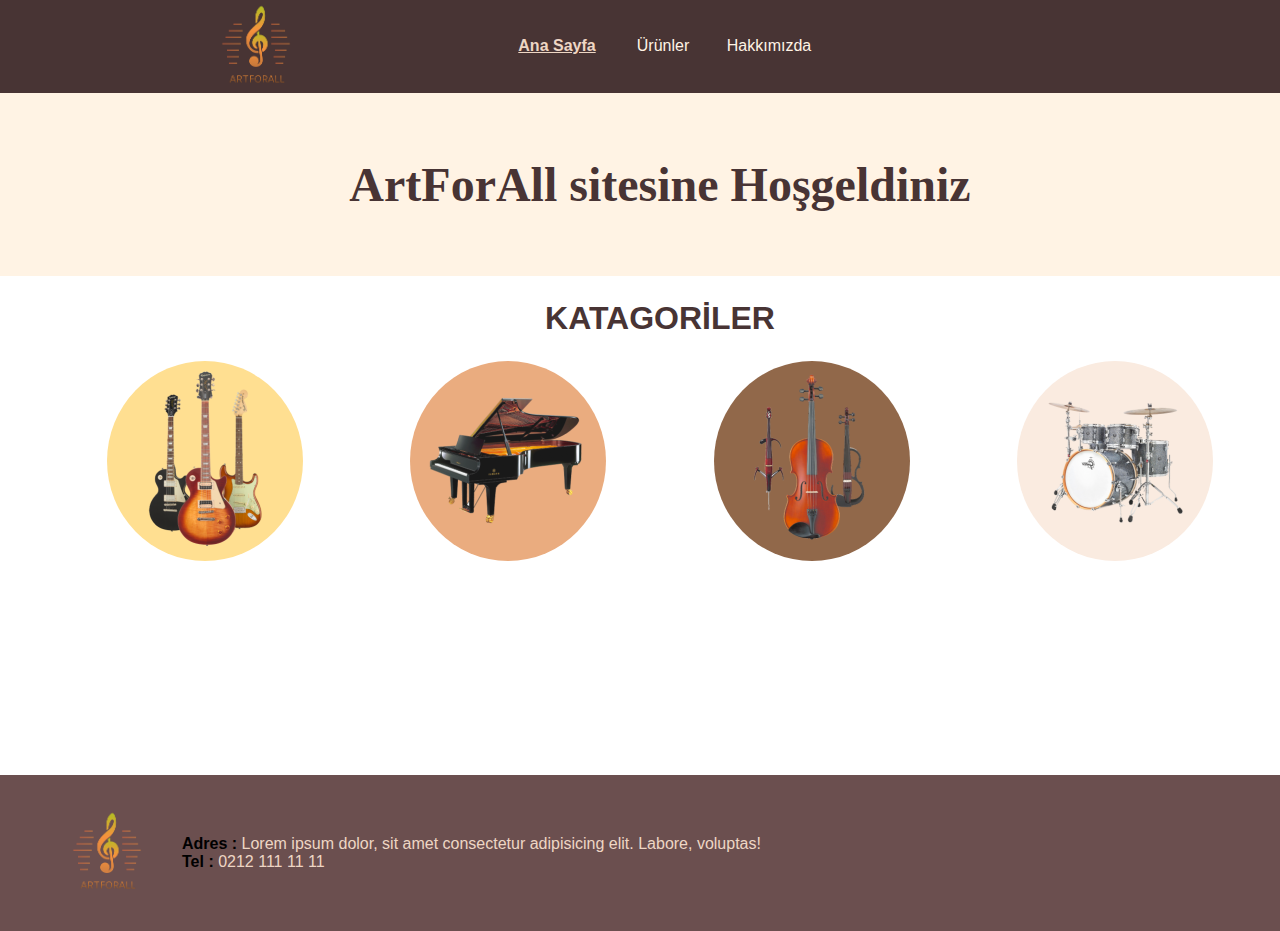
<file: index.html>
<!DOCTYPE html>
<html lang="tr">
<head>
    <meta charset="UTF-8">
    <meta http-equiv="X-UA-Compatible" content="IE=edge">
    <meta name="viewport" content="width=device-width, initial-scale=1.0">
    <link rel="stylesheet" href="css/style.css">
    <link rel="preconnect" href="https://fonts.googleapis.com">
    <link rel="preconnect" href="https://fonts.gstatic.com" crossorigin>
    <link href="https://fonts.googleapis.com/css2?family=Cinzel+Decorative:wght@400;700;900&display=swap" rel="stylesheet">
    <title>ArtForAll</title>
</head>
<body>
    <nav class="navbar">
        <div class="navbar-brand text-center">
            <a href="/">
                <img width="150px" src="img/logo.jpg" alt="ArtForAll">
            </a>
        </div>
        <div class="navbar-list">
            <ul class="navbar-nav">
                <li class="navbar-nav-item"><a class="navbar-nav-itemLink navbar-nav-activeLink" href="index.html">Ana Sayfa</a></li>
                <li class="navbar-nav-item"><a class="navbar-nav-itemLink" href="products.html">Ürünler</a></li>
                <li class="navbar-nav-item"><a class="navbar-nav-itemLink" href="about.html">Hakkımızda</a></li>
            </ul>
        </div>
    </nav>

    <section class="content">
        <div class="banner">
            <p>ArtForAll sitesine Hoşgeldiniz</p>
        </div>
        <div>
            <h2 class="content-firstTitle" style="color: var(--color1);">KATAGORİLER</h2>
            <div class="homeCategories">
                <div class="homeCategory" category-name="gitarlar">
                    <a class="homeCategory-link" href="#">
                        <img class="img-fluid" src="img/icon_home-kategori_gitar.png" alt="">
                    </a>
                </div>
                <div class="homeCategory" category-name="piyano">
                    <a class="homeCategory-link" href="#">
                        <img class="img-fluid" src="img/icon_home-kategori_piyano.png" alt="">
                    </a>
                </div>
                <div class="homeCategory" category-name="keman">
                    <a class="homeCategory-link" href="#">
                        <img class="img-fluid" src="img/icon_home-kategori_yayli.png" alt="">
                    </a>
                </div>
                <div class="homeCategory" category-name="davul">
                    <a class="homeCategory-link" href="#">
                        <img class="img-fluid" src="img/icon_home-kategori_davul.png" alt="">
                    </a>
                </div>
            </div>
        </div>
    </section>

    <footer class="footer">
        <div class="footer-brand">
            <a href="/">
                <img width="150px" src="img/logo.jpg" alt="ArtForAll">
            </a>
        </div>
        <div class="footer-contact">
            <p><span class="fw-bold">Adres :</span><span style="color: var(--color3);"> Lorem ipsum dolor, sit amet consectetur adipisicing elit. Labore, voluptas!</span> </p>
            <p><span class="fw-bold">Tel :</span> <a style="color: var(--color3)" href="tel:021211111111">0212 111 11 11</a></p>
        </div>
    </footer>
</body>
</html>
</file>
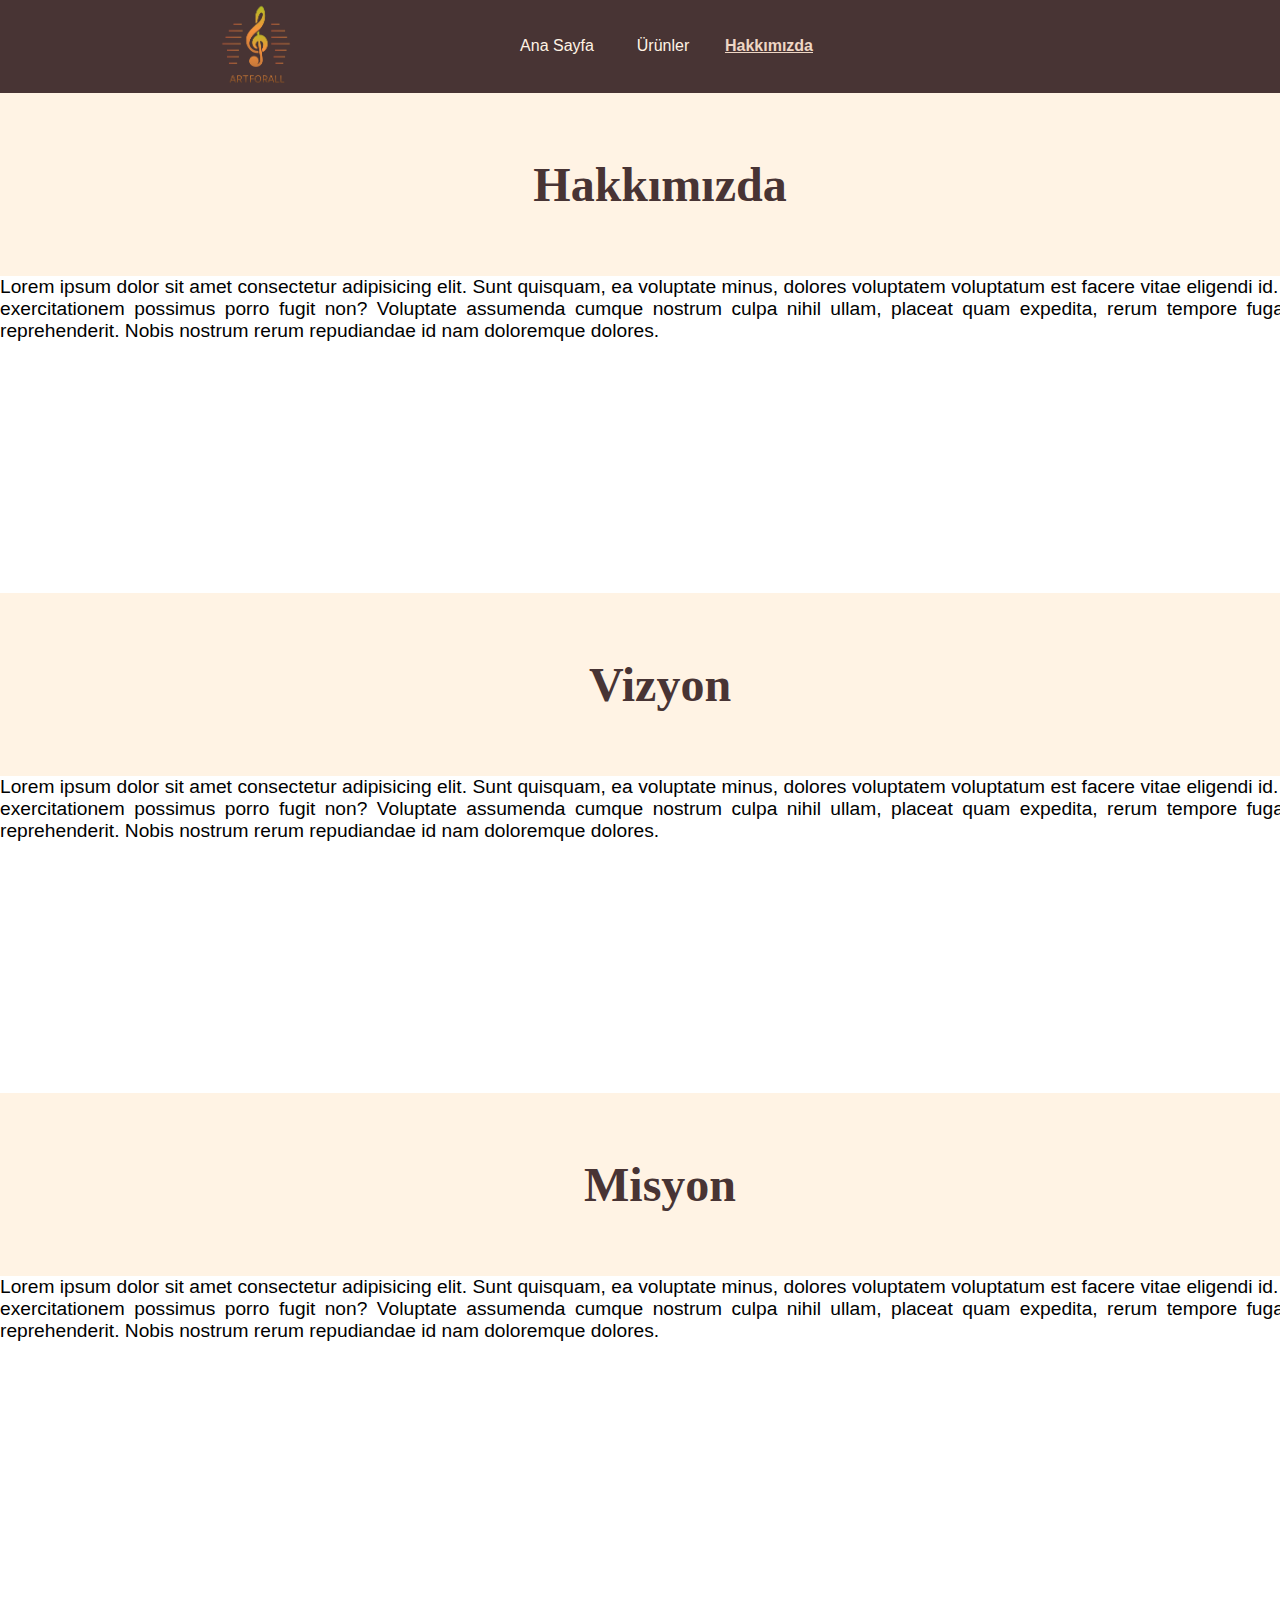
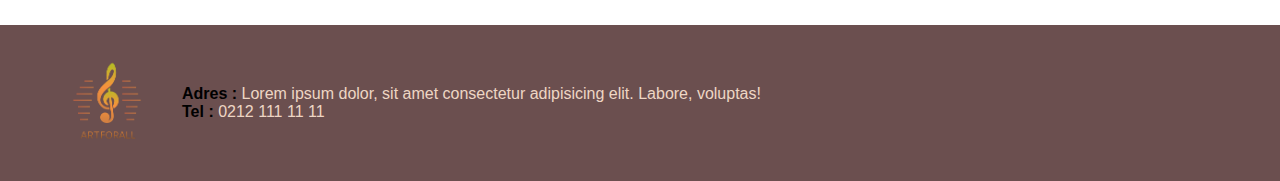
<file: about.html>
<!DOCTYPE html>
<html lang="tr">
<head>
    <meta charset="UTF-8">
    <meta http-equiv="X-UA-Compatible" content="IE=edge">
    <meta name="viewport" content="width=device-width, initial-scale=1.0">
    <link rel="stylesheet" href="css/style.css">
    <link rel="preconnect" href="https://fonts.googleapis.com">
    <link rel="preconnect" href="https://fonts.gstatic.com" crossorigin>
    <link href="https://fonts.googleapis.com/css2?family=Cinzel+Decorative:wght@400;700;900&display=swap" rel="stylesheet">
    <title>ArtForAll | Hakkımızda</title>
</head>
<body>
    <nav class="navbar">
        <div class="navbar-brand text-center">
            <a href="/">
                <img width="150px" src="img/logo.jpg" alt="ArtForAll">
            </a>
        </div>
        <div class="navbar-list">
            <ul class="navbar-nav">
                <li class="navbar-nav-item"><a class="navbar-nav-itemLink" href="index.html">Ana Sayfa</a></li>
                <li class="navbar-nav-item"><a class="navbar-nav-itemLink" href="products.html">Ürünler</a></li>
                <li class="navbar-nav-item"><a class="navbar-nav-itemLink navbar-nav-activeLink" href="about.html">Hakkımızda</a></li>
            </ul>
        </div>
    </nav>
    
    <section class="content">
        <div class="content-pagePart">
            <div class="banner">
                <p>Hakkımızda</p>
            </div>
            <p>Lorem ipsum dolor sit amet consectetur adipisicing elit. Sunt quisquam, ea voluptate minus, dolores voluptatem voluptatum est facere vitae eligendi id. Quo exercitationem possimus porro fugit non? Voluptate assumenda cumque nostrum culpa nihil ullam, placeat quam expedita, rerum tempore fuga, ab reprehenderit. Nobis nostrum rerum repudiandae id nam doloremque dolores.</p>
        </div>
        <div class="content-pagePart">
            <div class="banner">
                <p>Vizyon</p>
            </div>
            <p>Lorem ipsum dolor sit amet consectetur adipisicing elit. Sunt quisquam, ea voluptate minus, dolores voluptatem voluptatum est facere vitae eligendi id. Quo exercitationem possimus porro fugit non? Voluptate assumenda cumque nostrum culpa nihil ullam, placeat quam expedita, rerum tempore fuga, ab reprehenderit. Nobis nostrum rerum repudiandae id nam doloremque dolores.</p>
        </div>
        <div class="content-pagePart">
            <div class="banner">
                <p>Misyon</p>
            </div>
            <p>Lorem ipsum dolor sit amet consectetur adipisicing elit. Sunt quisquam, ea voluptate minus, dolores voluptatem voluptatum est facere vitae eligendi id. Quo exercitationem possimus porro fugit non? Voluptate assumenda cumque nostrum culpa nihil ullam, placeat quam expedita, rerum tempore fuga, ab reprehenderit. Nobis nostrum rerum repudiandae id nam doloremque dolores.</p>
        </div>
            
        
    </section>

    <footer class="footer">
        <div class="footer-brand">
            <a href="/">
                <img width="150px" src="img/logo.jpg" alt="ArtForAll">
            </a>
        </div>
        <div class="footer-contact">
            <p><span class="fw-bold">Adres :</span><span style="color: var(--color3);"> Lorem ipsum dolor, sit amet consectetur adipisicing elit. Labore, voluptas!</span> </p>
            <p><span class="fw-bold">Tel :</span> <a style="color: var(--color3)" href="tel:021211111111">0212 111 11 11</a></p>
        </div>
    </footer>
</body>
</html>
</file>
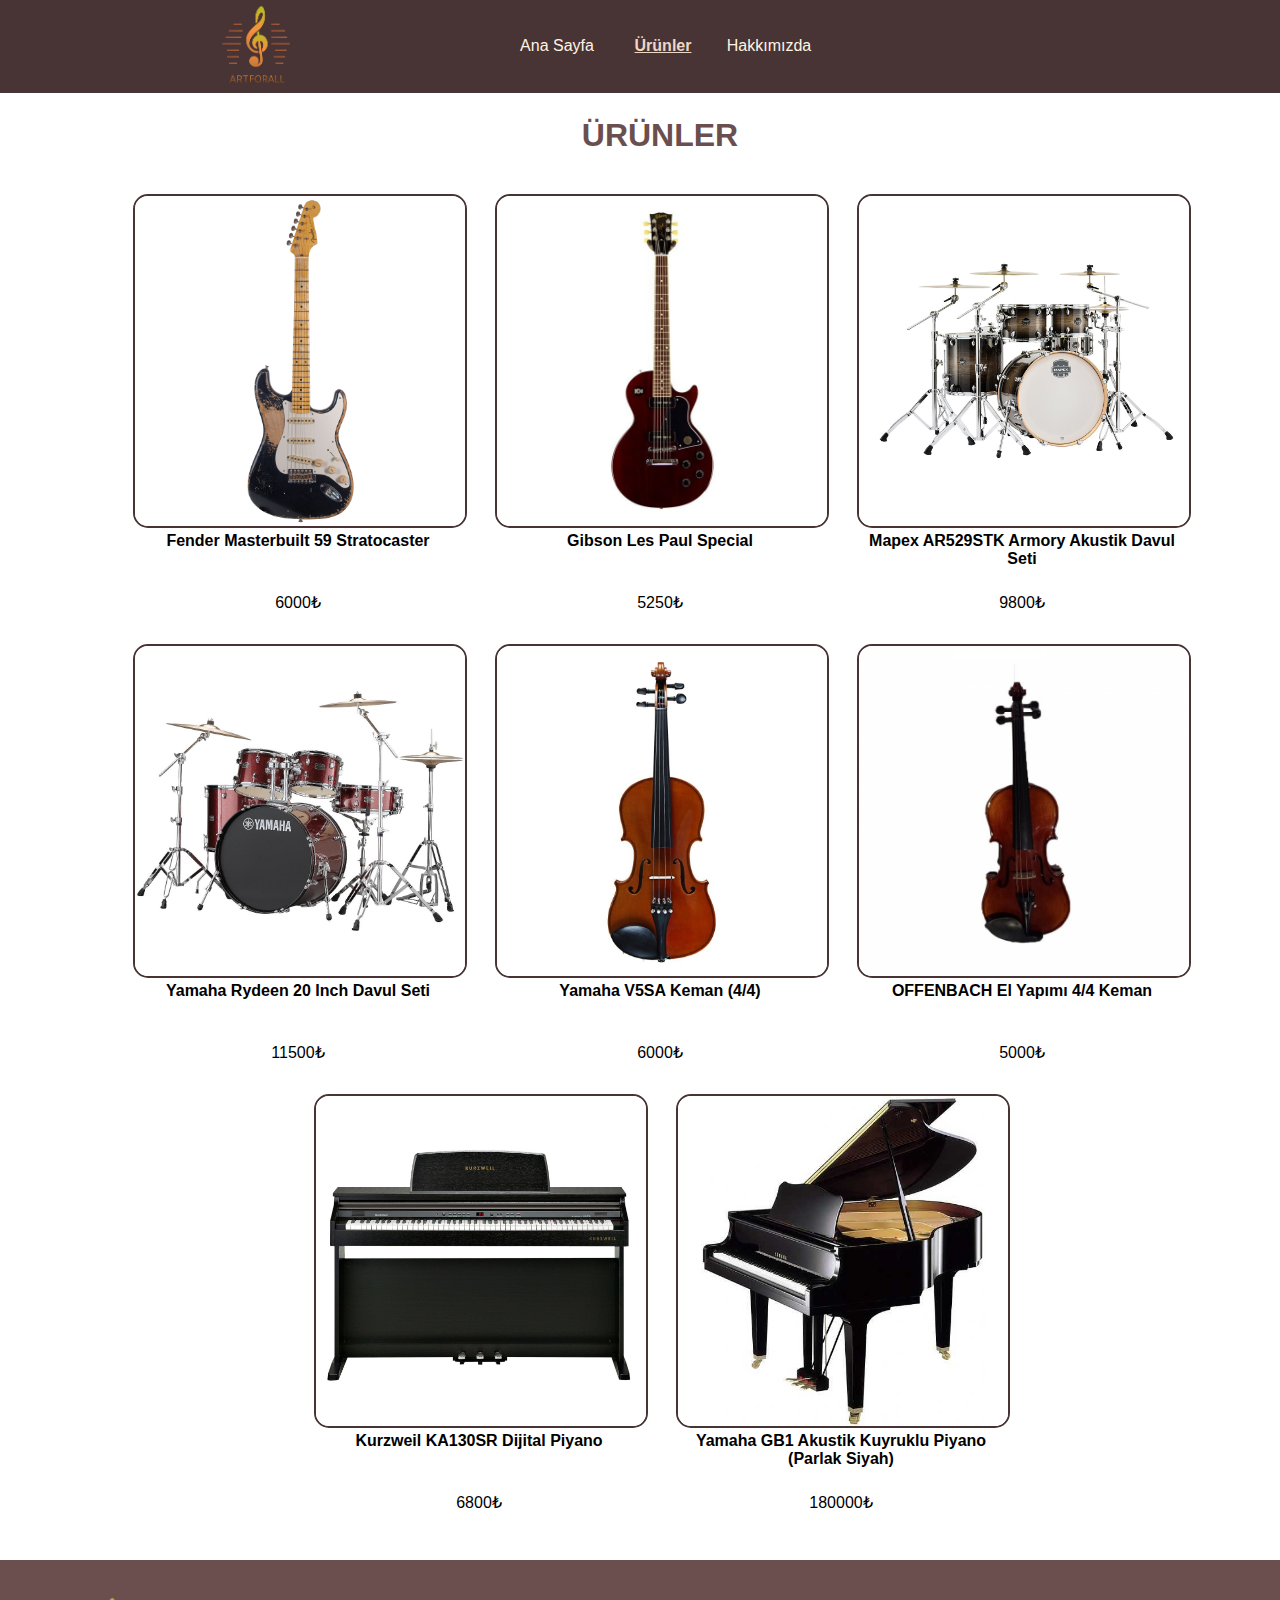
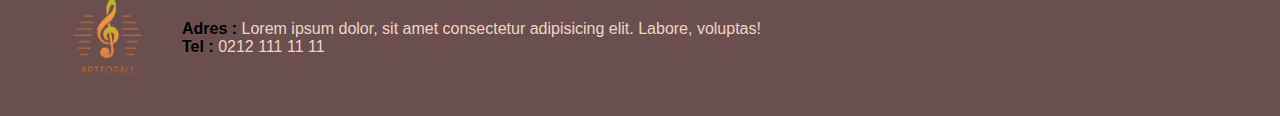
<file: products.html>
<!DOCTYPE html>
<html lang="tr">
<head>
    <meta charset="UTF-8">
    <meta http-equiv="X-UA-Compatible" content="IE=edge">
    <meta name="viewport" content="width=device-width, initial-scale=1.0">
    <link rel="stylesheet" href="css/style.css">
    <link rel="preconnect" href="https://fonts.googleapis.com">
    <link rel="preconnect" href="https://fonts.gstatic.com" crossorigin>
    <link href="https://fonts.googleapis.com/css2?family=Cinzel+Decorative:wght@400;700;900&display=swap" rel="stylesheet">
    <title>ArtForAll | Ürünler</title>
</head>
<body>
    <nav class="navbar">
        <div class="navbar-brand text-center">
            <a href="/">
                <img width="150px" src="img/logo.jpg" alt="ArtForAll">
            </a>
        </div>
        <div class="navbar-list">
            <ul class="navbar-nav">
                <li class="navbar-nav-item"><a class="navbar-nav-itemLink" href="index.html">Ana Sayfa</a></li>
                <li class="navbar-nav-item"><a class="navbar-nav-itemLink navbar-nav-activeLink" href="products.html">Ürünler</a></li>
                <li class="navbar-nav-item"><a class="navbar-nav-itemLink" href="about.html">Hakkımızda</a></li>
            </ul>
        </div>
    </nav>
    
    <section class="content">
        <h2 class="content-firstTitle">ÜRÜNLER</h2>
        <div class="row">
            <div class="product">
                <div class="product-img">
                    <img class="img-fluid" src="img/products/fenderstrat.jpg" alt="">
                </div>
                <div class="product-detail">
                    <div class="name">
                        <span class="fw-bold">Fender Masterbuilt 59 Stratocaster</span>
                    </div>
                    <div class="price">
                        <span>6000₺</span>
                    </div>
                </div>
            </div>

            <div class="product">
                <div class="product-img">
                    <img class="img-fluid" src="img/products/gibsonlespaul.jpg" alt="">
                </div>
                <div class="product-detail">
                    <div class="name">
                        <span class="fw-bold">Gibson Les Paul Special</span>
                    </div>
                    <div class="price">
                        <span>5250₺</span>
                    </div>
                </div>
            </div>
            <div class="product">
                <div class="product-img">
                    <img class="img-fluid" src="img/products/davulset1.jpg" alt="">
                </div>
                <div class="product-detail">
                    <div class="name">
                        <span class="fw-bold">Mapex AR529STK Armory Akustik Davul Seti</span>
                    </div>
                    <div class="price">
                        <span>9800₺</span>
                    </div>
                </div>
            </div>
            <div class="product">
                <div class="product-img">
                    <img class="img-fluid" src="img/products/davulset2.jpg" alt="">
                </div>
                <div class="product-detail">
                    <div class="name">
                        <span class="fw-bold">Yamaha Rydeen 20 Inch Davul Seti</span>
                    </div>
                    <div class="price">
                        <span>11500₺</span>
                    </div>
                </div>
            </div>
            <div class="product">
                <div class="product-img">
                    <img class="img-fluid" src="img/products/keman1.jpg" alt="">
                </div>
                <div class="product-detail">
                    <div class="name">
                        <span class="fw-bold">Yamaha V5SA Keman (4/4)</span>
                    </div>
                    <div class="price">
                        <span>6000₺</span>
                    </div>
                </div>
            </div>
            <div class="product">
                <div class="product-img">
                    <img class="img-fluid" src="img/products/keman2.jpg" alt="">
                </div>
                <div class="product-detail">
                    <div class="name">
                        <span class="fw-bold">OFFENBACH El Yapımı 4/4 Keman</span>
                    </div>
                    <div class="price">
                        <span>5000₺</span>
                    </div>
                </div>
            </div>

            <div class="product">
                <div class="product-img">
                    <img class="img-fluid" src="img/products/piyano1.jpg" alt="">
                </div>
                <div class="product-detail">
                    <div class="name">
                        <span class="fw-bold">Kurzweil KA130SR Dijital Piyano</span>
                    </div>
                    <div class="price">
                        <span>6800₺</span>
                    </div>
                </div>
            </div>

            <div class="product">
                <div class="product-img">
                    <img class="img-fluid" src="img/products/piyano2.jpg" alt="">
                </div>
                <div class="product-detail">
                    <div class="name">
                        <span class="fw-bold">Yamaha GB1 Akustik Kuyruklu Piyano (Parlak Siyah)</span>
                    </div>
                    <div class="price">
                        <span>180000₺</span>
                    </div>
                </div>
            </div>
        </div>
    </section>

    <footer class="footer">
        <div class="footer-brand">
            <a href="/">
                <img width="150px" src="img/logo.jpg" alt="ArtForAll">
            </a>
        </div>
        <div class="footer-contact">
            <p><span class="fw-bold">Adres :</span><span style="color: var(--color3);"> Lorem ipsum dolor, sit amet consectetur adipisicing elit. Labore, voluptas!</span> </p>
            <p><span class="fw-bold">Tel :</span> <a style="color: var(--color3)" href="tel:021211111111">0212 111 11 11</a></p>
        </div>
    </footer>
</body>
</html>
</file>
<file: css/style.css>
*{
    margin: 0;
    padding: 0;
    font-family: 'Segoe UI', Tahoma, Geneva, Verdana, sans-serif;
}

:root{
    --color1: #483434;
    --color2: #6B4F4F;
    --color3: #EED6C4;
    --color4: #FFF3E4;
    --black: #000000;
}

a{
    text-decoration: none;
}

ul,ol,dl{
    list-style-position: outside;
}

.container{
    width: 100%;
    margin-right: auto;
    margin-left: auto;
}

.img-fluid{
    width: 100%;
    height: auto;
}

.text-center{
    text-align: center;
}

.fw-bold{
    font-weight: bold;
}

.fw-light{
    font-weight: lighter;
}

.fst-italic{
    font-style: italic;
}

.mt-2{
    margin-top: 2rem;
}

.mb-2{
    margin-bottom: 2rem;
}

.fs-2{
    font-size: 2rem;
}

/**************************** Navigation ****************************/

.navbar{
    display: flex;
    align-items: center;
    flex-direction: row;
    background-color: var(--color1);
    color: var(--color2);
    height: auto;
}

.navbar-brand{
    width: 40%;
}

.navbar-list{
    width: 60%;
}

.navbar-nav{
    display: block;
    list-style: none;
}

.navbar-nav-item{
    display: inline;
    float: left;
    min-width: 90px;
    text-align: center;
}

.navbar-nav-item:not(:last-child()){
    margin-right: 0;
}

.navbar-nav-item:nth-child(2n){
    margin: 0 1rem;
}

.navbar-nav-itemLink{
    color: var(--color4);
    transition: .2s ease-in;
}

.navbar-nav-itemLink:hover{
    color: var(--color3);
    font-weight: bold;

}

.navbar-nav-activeLink{
    color: var(--color3);
    font-weight: bold;
    text-decoration: underline;
}

/**************************** Content ****************************/

.content{
    min-height: 650px;
    width: 1320px;
    margin: 0 auto;
}

.content-firstTitle{
    color: var(--color2);
    margin: 1.5rem 0;
    text-align: center;
    font-size: 2rem;
}

.banner{
    text-align: center;
    font-size: 3rem;
    font-weight: bold;
    background: var(--color4);
    padding: 4rem 1rem;
    color: var(--color1);
    font-family: Roboto;
}

.banner>p{
    font-family: inherit;
}

.homeCategories{
    display: flex;
    justify-content: space-evenly;
}

.homeCategory{
    display: block;
    border-radius: 50%;
    max-width: 200px;
    transition: all .5s ease-in;
}

.homeCategory:hover{
    transform: scale(1.1,1.1);
}

.homeCategory-link{
    display: inline-block;
    width: 100%;
}

.homeCategory[category-name="gitarlar"]{
    background-color: #FFDF91;
}

.homeCategory[category-name="piyano"]{
    background-color: #EAAC7F;
}

.homeCategory[category-name="keman"]{
    background-color: #91684A;
}

.homeCategory[category-name="davul"]{
    background-color: #FAEBE0;
}

/**************************** Footer ****************************/

.footer{
    display: flex;
    flex-wrap: wrap;
    flex-direction: row;
    justify-content: flex-start;
    align-items: center;
    margin-top: 2rem;
    padding: 2rem;
    background-color: var(--color2);
}

.footer-sitemap > ul li{
    list-style: none;
}

.footer-sitemap > ul li:nth-child(n){
    margin-bottom: 1rem;
}

.footer-sitemap > ul li:not(:last-child){
    margin-bottom: none;
}

/**************************** About-Us ****************************/

.content-pagePart{
    min-height: 500px;
    font-size: 1.2rem;
    text-align:justify;
}

/**************************** Product ****************************/

.row{
    display: flex;
    width: 100%;
    height: auto;
    flex-wrap: wrap;
    justify-content: center;
}

.product{
    width: 25%;
    height: auto;
    margin: 1rem 1rem;
}

.product-detail {
    display: flex;
    flex-direction: column;
    align-items: center;
}

.product-img > img{
    border: 2px solid var(--color1);
    border-radius: 15px;
}

.product-detail > .name{
    width: 100%;
    height: 45px;
    text-align: center;
}

.product-detail > .price{
    margin-top: 1rem;
}
</file>
